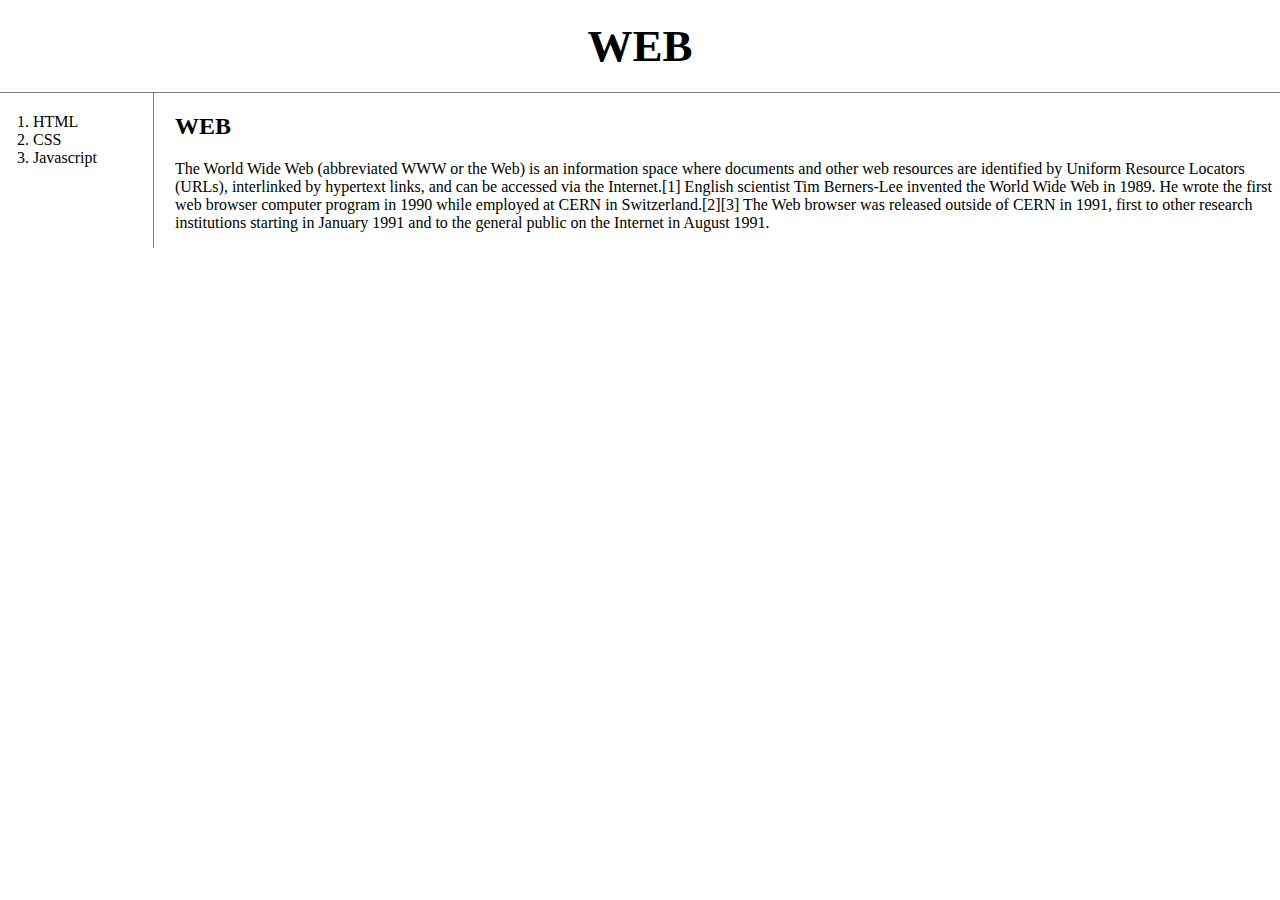
<file: index.html>
<!DOCTYPE html>
<html>
<head>
    <title>WEB1 - Welcome</title>
    <meta charset="utf-8">
    <link rel="stylesheet" href="style.css">
</head>
<body>
    <h1><a href="index.html">WEB</a></h1>
    <div id="grid">
        <ol>
            <li><a href="1.html">HTML</a></li>
            <li><a href="2.html">CSS</a></li>
            <li><a href="3.html">Javascript</a></li>
        </ol>
        <div id="article">
            <h2>WEB</h2>
            <p>The World Wide Web (abbreviated WWW or the Web) is an information space where documents and other web resources are identified by Uniform Resource Locators (URLs), interlinked by hypertext links, and can be accessed via the Internet.[1] English scientist Tim Berners-Lee invented the World Wide Web in 1989. He wrote the first web browser computer program in 1990 while employed at CERN in Switzerland.[2][3] The Web browser was released outside of CERN in 1991, first to other research institutions starting in January 1991 and to the general public on the Internet in August 1991.
            </p>
        </div>
    </div>
</body>
</html>
</file>
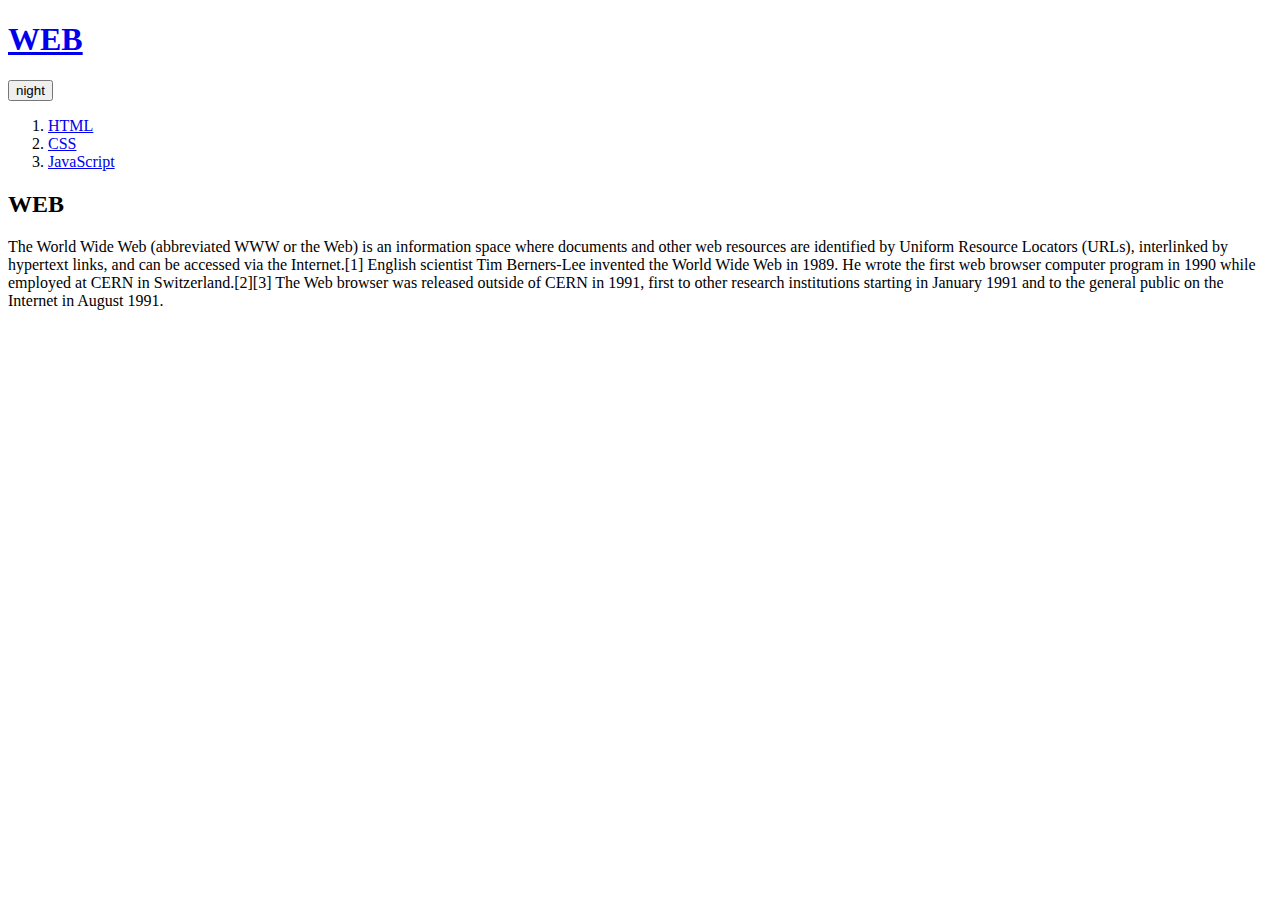
<file: JavaScript/index.html>
<!doctype html>
<html>
<head>
  <title>WEB1 - Welcome</title>
  <meta charset="utf-8">
  <script src="https://ajax.googleapis.com/ajax/libs/jquery/3.2.1/jquery.min.js"></script>
  <script src="colors.js"></script>
</head>
<body>
  <h1><a href="index.html">WEB</a></h1>
  <input id="night_day" type="button" value="night" onclick="
    nightDayHandler(this);
  ">
  <ol>
    <li><a href="1.html">HTML</a></li>
    <li><a href="2.html">CSS</a></li>
    <li><a href="3.html">JavaScript</a></li>
  </ol>
  <h2>WEB</h2>
  <p>The World Wide Web (abbreviated WWW or the Web) is an information space where documents and other web resources are identified by Uniform Resource Locators (URLs), interlinked by hypertext links, and can be accessed via the Internet.[1] English scientist Tim Berners-Lee invented the World Wide Web in 1989. He wrote the first web browser computer program in 1990 while employed at CERN in Switzerland.[2][3] The Web browser was released outside of CERN in 1991, first to other research institutions starting in January 1991 and to the general public on the Internet in August 1991.
  </p>
</body>
</html>
</file>
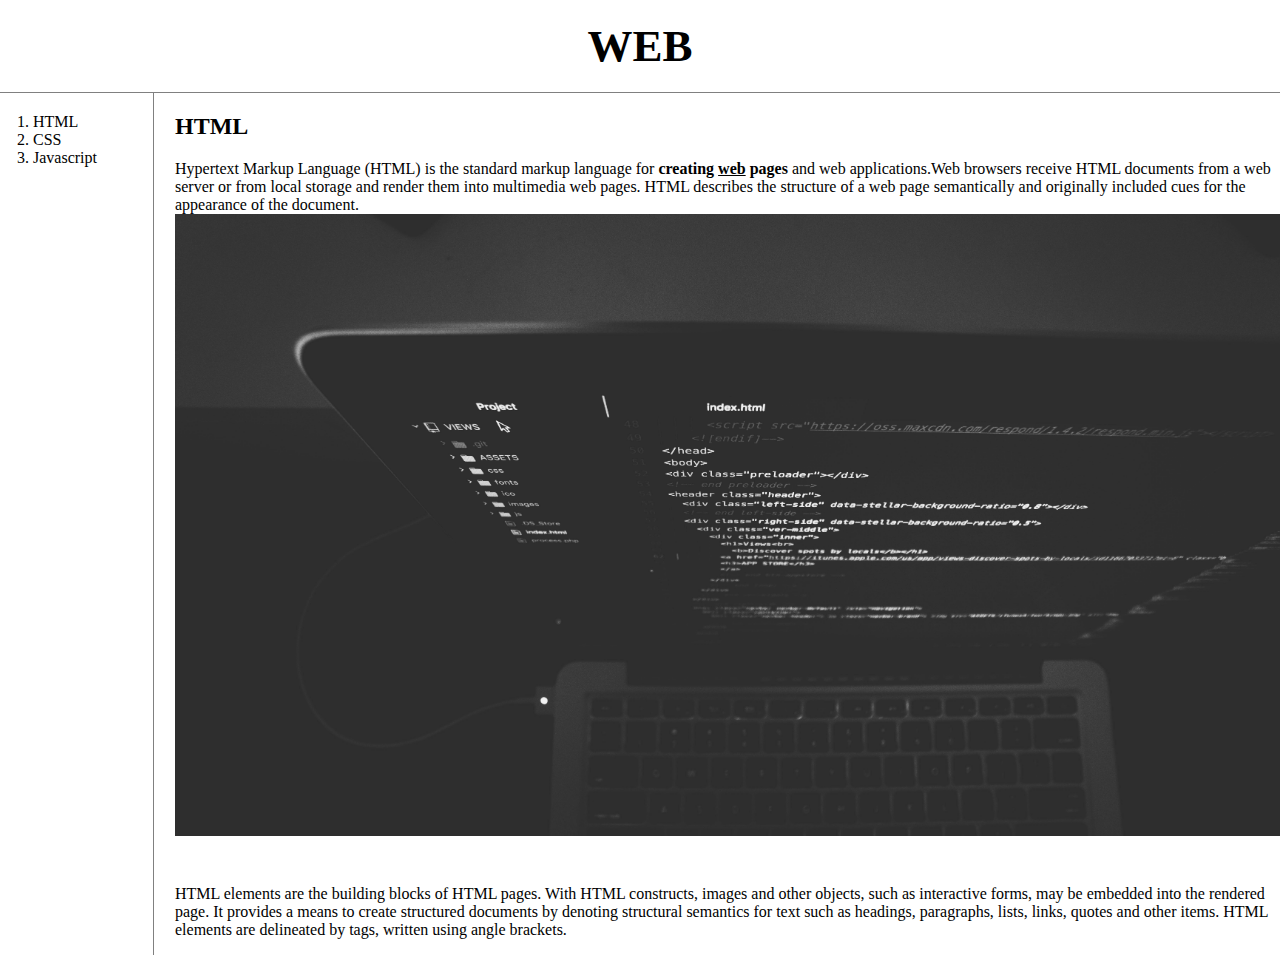
<file: 1.html>
<!DOCTYPE html>
<html>
<head>
    <title>WEB1 - HTML</title>
    <meta charset="utf-8">
    <link rel="stylesheet" href="style.css">
</head>
<body>
    <h1><a href="index.html">WEB</a></h1>
    <div id="grid">
        <ol>
            <li><a href="1.html">HTML</a></li>
            <li><a href="2.html">CSS</a></li>
            <li><a href="3.html">Javascript</a></li>
        </ol>
        <div id="article">
            <h2>HTML</h2>
            <p><a href="https://www.w3.org/TR/html5/" target="_blank" title="html5 specification">Hypertext Markup Language (HTML)</a> is the standard markup language for <strong>creating <u>web</u> pages</strong> and web applications.Web browsers receive HTML documents from a web server or from local storage and render them into multimedia web pages. HTML describes the structure of a web page semantically and originally included cues for the appearance of the document.
            <img src="coding.jpg" width="100%">
            </p><p style="margin-top:45px;">HTML elements are the building blocks of HTML pages. With HTML constructs, images and other objects, such as interactive forms, may be embedded into the rendered page. It provides a means to create structured documents by denoting structural semantics for text such as headings, paragraphs, lists, links, quotes and other items. HTML elements are delineated by tags, written using angle brackets.</p>
        </div>
    </div>
</body>
</html>
</file>
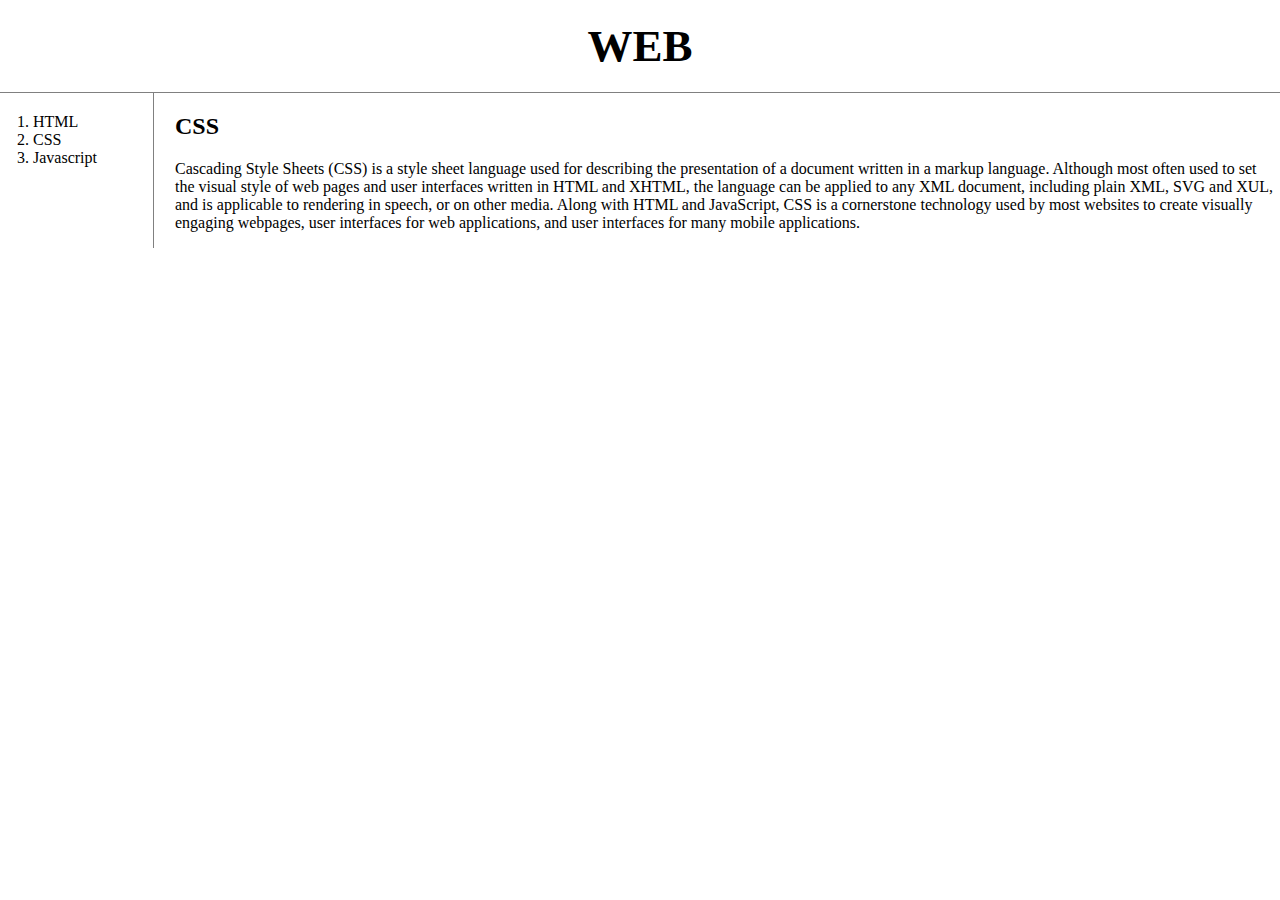
<file: 2.html>
<!DOCTYPE html>
<html>
<head>
    <title>WEB1 - CSS</title>
    <meta charset="utf-8">
    <link rel="stylesheet" href="style.css">
</head>
<body>
    <h1><a href="index.html">WEB</a></h1>
    <div id="grid">
        <ol>
            <li><a href="1.html">HTML</a></li>
            <li><a href="2.html">CSS</a></li>
            <li><a href="3.html">Javascript</a></li>
        </ol>
        <!--
        <ol>
            <li><a href="1.html"><font color="red">HTML</font></a></li>
            <li><a href="2.html"><font color="red">CSS</font></a></li>
            <li><a href="3.html"><font color="red">Javascript</font></a></li>
        </ol>
        -->
        <div id="article">
            <h2>CSS</h2>
            <p>
                Cascading Style Sheets (CSS) is a style sheet language used for describing the presentation of a document written in a markup language. Although most often used to set the visual style of web pages and user interfaces written in HTML and XHTML, the language can be applied to any XML document, including plain XML, SVG and XUL, and is applicable to rendering in speech, or on other media. Along with HTML and JavaScript, CSS is a cornerstone technology used by most websites to create visually engaging webpages, user interfaces for web applications, and user interfaces for many mobile applications.
            </p>
        </div>
    </div>
</body>
</html>
</file>
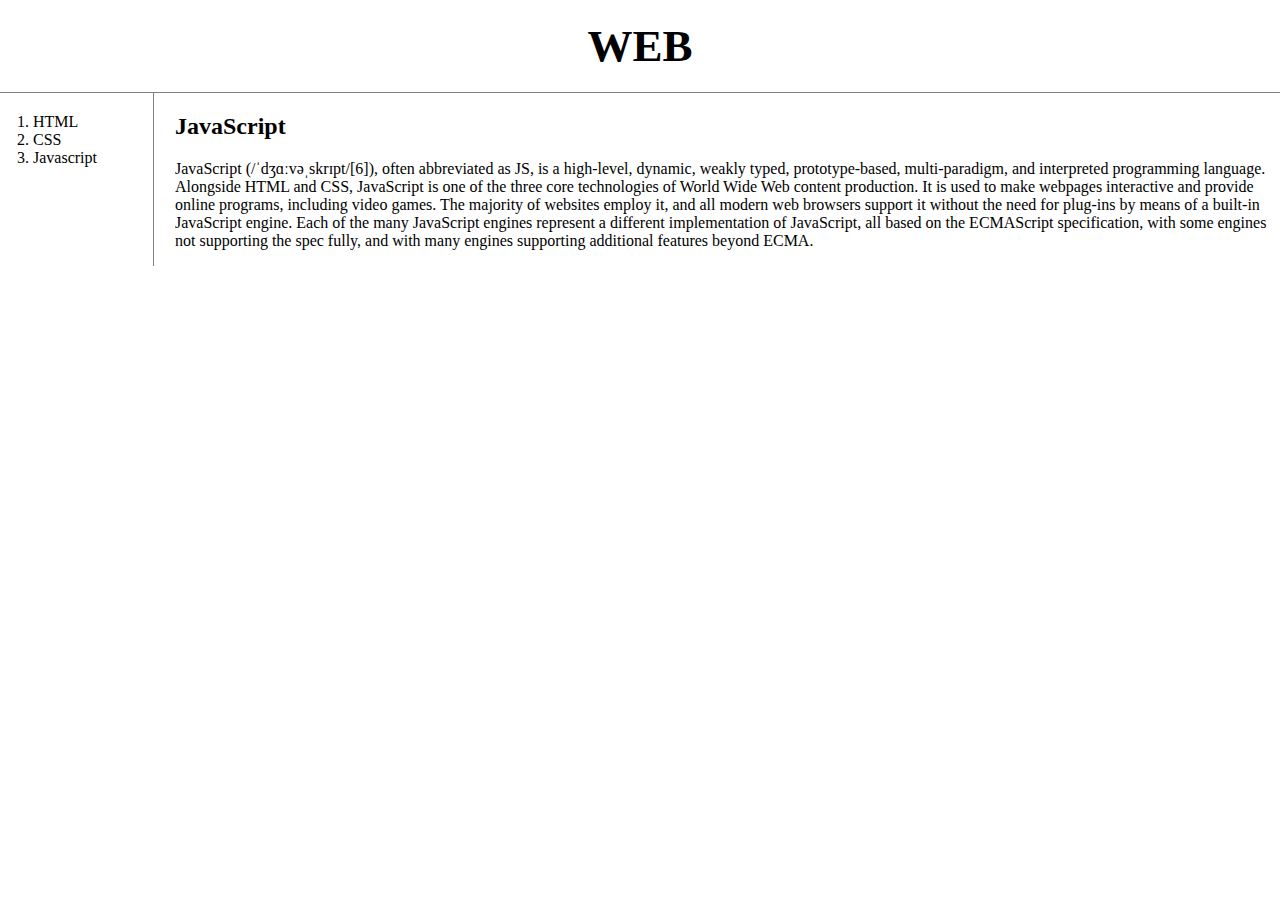
<file: 3.html>
<!DOCTYPE html>
<html>
<head>
    <title>WEB1 - JavaScript</title>
    <meta charset="utf-8">
    <link rel="stylesheet" href="style.css">
</head>
<body>
    <h1><a href="index.html">WEB</a></h1>
    <div id="grid">
        <ol>
            <li><a href="1.html">HTML</a></li>
            <li><a href="2.html">CSS</a></li>
            <li><a href="3.html">Javascript</a></li>
        </ol>
        <div id="article">
            <h2>JavaScript</h2>
            <p>
                JavaScript (/ˈdʒɑːvəˌskrɪpt/[6]), often abbreviated as JS, is a high-level, dynamic, weakly typed, prototype-based, multi-paradigm, and interpreted programming language. Alongside HTML and CSS, JavaScript is one of the three core technologies of World Wide Web content production. It is used to make webpages interactive and provide online programs, including video games. The majority of websites employ it, and all modern web browsers support it without the need for plug-ins by means of a built-in JavaScript engine. Each of the many JavaScript engines represent a different implementation of JavaScript, all based on the ECMAScript specification, with some engines not supporting the spec fully, and with many engines supporting additional features beyond ECMA.
            </p>
        </div>
    </div>
</body>
</html>
</file>
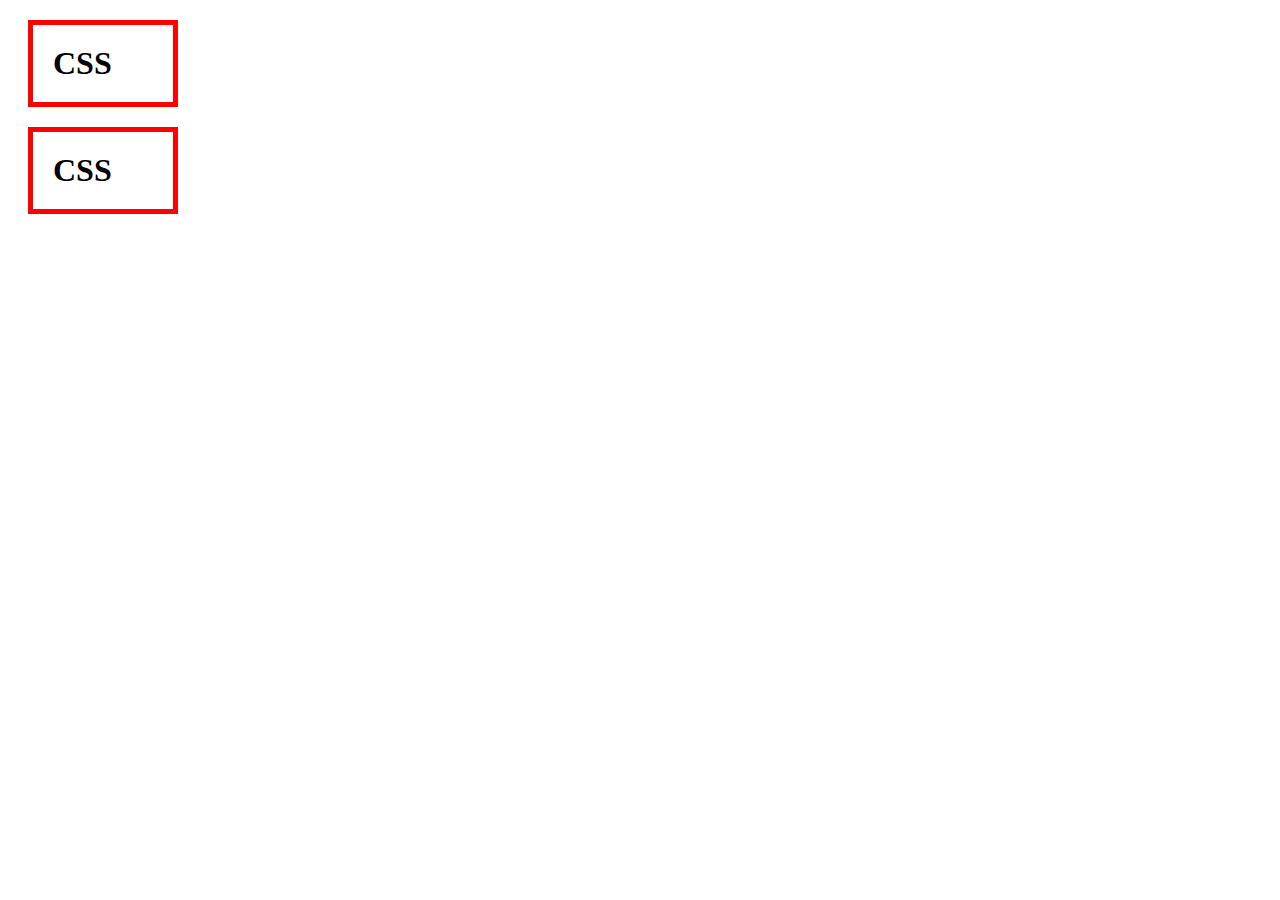
<file: box.html>
<!DOCTYPE html>
<html>
<head>
    <title>box</title>
    <style>
        h1 {
            /*
            border-width:5px;
            border-color:red;
            border-style:solid;
            */
            border:5px solid red;
            padding:20px;
            margin:20px;
            display:block;
            width:100px;
        }        
    </style>
    <meta charset="utf-8">
</head>
<body>
    <h1>CSS</h1>
    <h1>CSS</h1>
</body>
</html>
</file>
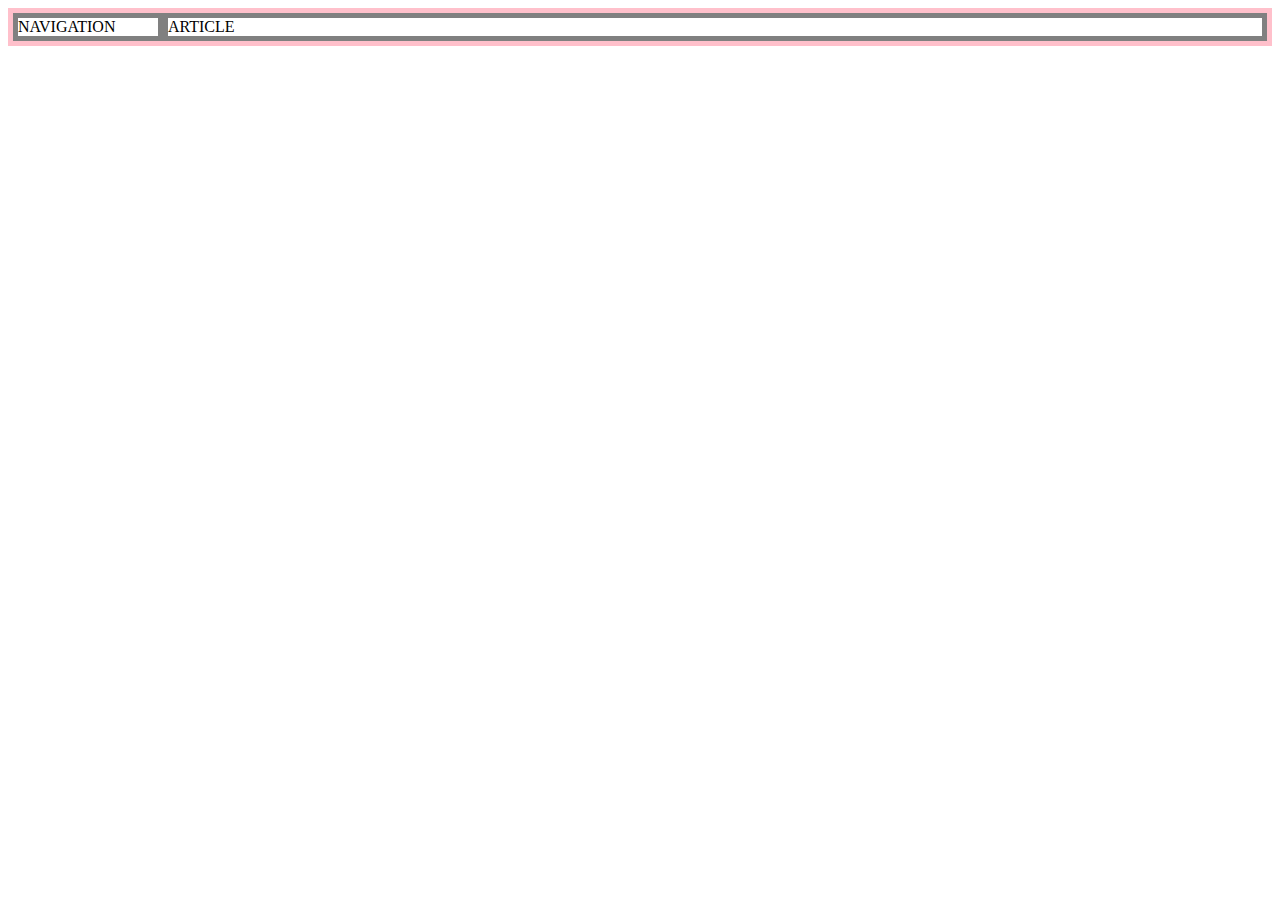
<file: grid.html>
<!DOCTYPE html>
<html>
<head>
    <title>grid</title>
    <meta charset="utf-8">
    <style>
        #grid {
            border:5px solid pink;
            display:grid;
            grid-template-columns:150px 1fr;
        }
        div {
            border:5px solid gray;
        }
    </style>
</head>
<body>
    <div id="grid">
        <div>NAVIGATION</div>
        <div>ARTICLE</div>
    </div>
</body>
</html>
</file>
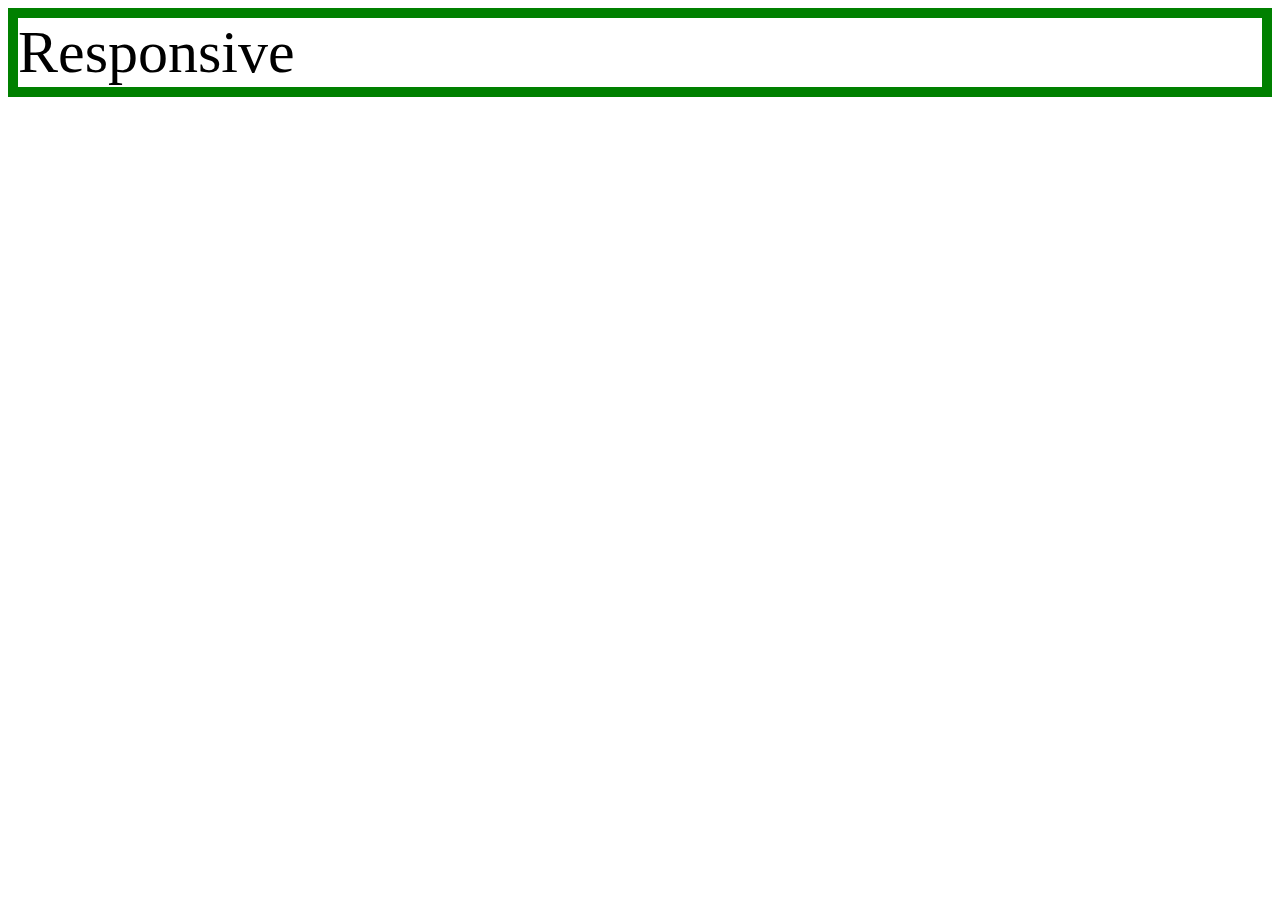
<file: mediaquery.html>
<!DOCTYPE html>
<html>
<head>
    <title>mediaquery</title>
    <style>
        div {
            border:10px solid green;
            font-size: 60px;
        }
        @media(max-width: 800px) {
            div {
                display:none;
            }
        }
    </style>
    <meta charset="utf-8">
</head>
<body>
    <div>
        Responsive
    </div>
</body>
</html>
</file>
<file: style.css>
body {
    margin:0;
}
a {
    color: black;
    text-decoration: none;
}
h1 {
    font-size: 45px;
    text-align: center;
    display:block;
    border-bottom:1px solid gray;
    margin:0;
    padding:20px;
}
ol {
    border-right:1px solid gray;
    width:100px;
    margin:0;
    padding:20px;
}
#grid {
    display: grid;
    grid-template-columns: 150px 1fr;
}
#grid ol {
    padding-left: 33px;
}
#grid #article {
    padding-left: 25px;
}
@media(max-width: 800px) {
    #grid {
        display: block;
        grid-template-columns: 150px 1fr;
    }
    ol {
        border-right: none;
    }
    h1 {
        border-bottom: none;
    }
}
</file>
